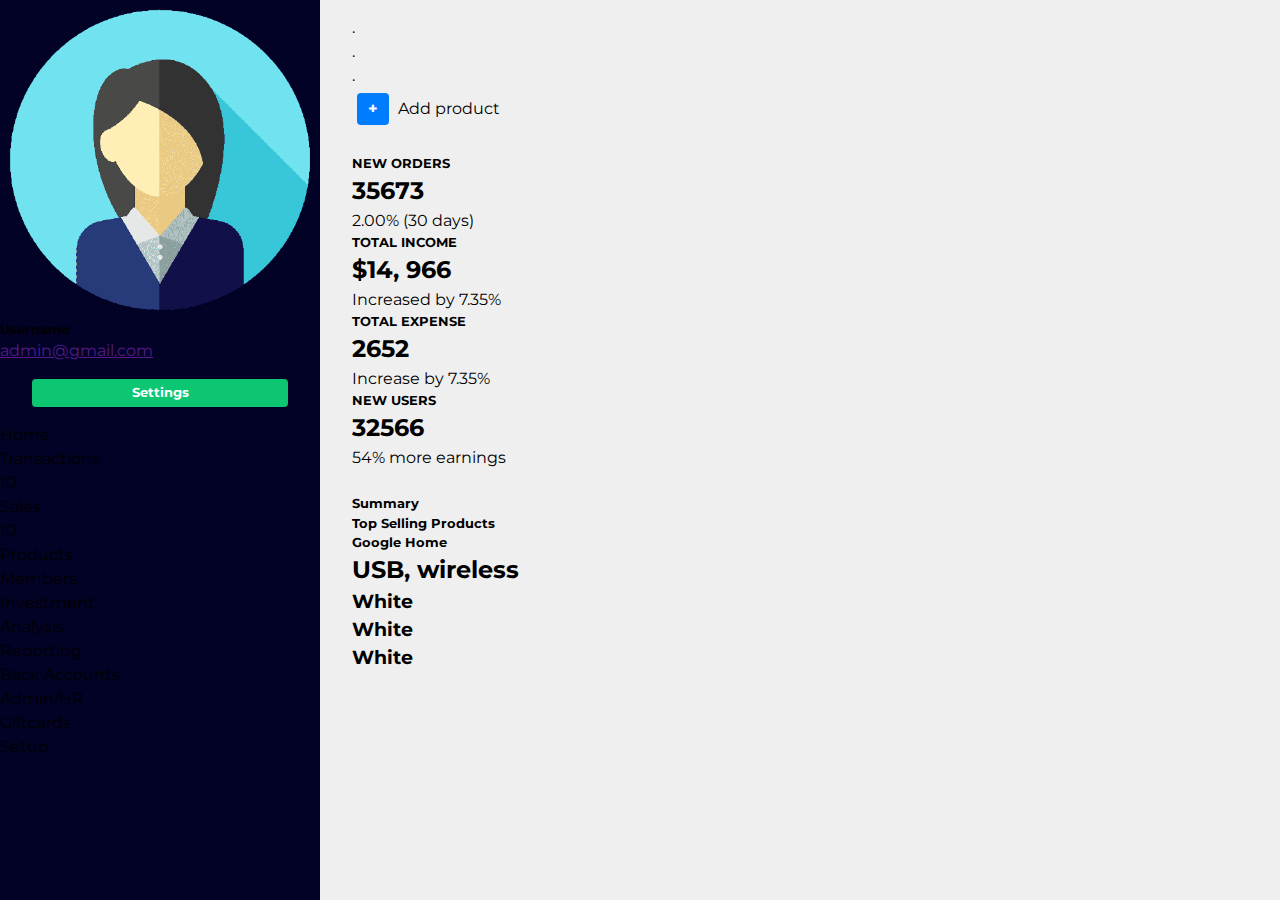
<file: index.html>
<!DOCTYPE html>
<html lang="es">
<head>
  <meta charset="UTF-8">
  <meta http-equiv="X-UA-Compatible" content="IE=edge">
  <meta name="viewport" content="width=device-width, initial-scale=1.0">
  <link rel="shortcut icon" href="./static/imgs/favicon.ico" type="image/x-icon">
  <link rel="stylesheet" href="./static/css/style.css">
  <!-- FONT FAMILY-->
  <link rel="preconnect" href="https://fonts.googleapis.com">
  <link rel="preconnect" href="https://fonts.gstatic.com" crossorigin>
  <link href="https://fonts.googleapis.com/css2?family=Jost:wght@300;400;500;600;700&display=swap" rel="stylesheet">
  <title>Ecommerce Dashboard</title>
</head>

<body class="home__layout">
  <!-- PAGE HEADER-->
  <header class="home__layout_header pages_container">
    <aside id="navigation__bar" class="box section_in_box">
      <img class="img_profile" src="./static/imgs/avatar2.png" alt="avatar">
      <h1> Username </h1>
      <a href="">admin@gmail.com</a>
      <button class="btn button__secondary"> Settings </button>
    </aside>

    <aside class="box section_in_box grid_2_items">
      <div class="">Home</div> 
    </aside>
    <!-- TRANSACTIONS -->
    <aside class="box section_in_box grid_2_items">
      <div class="">Transactions</div> 
      <div class="container_notification"> 
        <span class="notification notification_primary"> 10 </span>
      </div>
    </aside>
    <!-- SALES -->
    <aside class="box section_in_box grid_2_items">
      <div class="">Sales</div> 
      <div class="container_notification"> 
        <span class="notification notification_secundary"> 10 </span>
      </div>
    </aside>
    <!-- PRODUCTS -->
    <aside class="box section_in_box grid_2_items">
      <div class="">Products</div> 
    </aside>
    <!-- MEMBERS -->
    <aside class="box section_in_box grid_2_items">
      <div class="">Members</div> 
    </aside>
    <!-- INVESTMENT -->
    <aside class="box section_in_box grid_2_items">
      <div class="">Investment</div> 
    </aside>
    <!-- ANALYSIS -->
    <aside class="box section_in_box grid_2_items">
      <div class="">Analysis</div> 
    </aside>
    <!-- REPORTING -->
    <aside class="box section_in_box grid_2_items">
      <div class="">Reporting</div> 
    </aside>
    <!-- BACK ACCOUNTS -->
    <aside class="box section_in_box grid_2_items">
      <div class="">Back Accounts</div> 
    </aside>
    <!-- ADMIN/HR -->
    <aside class="box section_in_box grid_2_items">
      <div class="">Admin/HR</div> 
    </aside>
    <!-- GIFTCARDS -->
    <aside class="box section_in_box grid_2_items">
      <div class="">Giftcards</div> 
    </aside>
    <!-- SETUP -->
    <aside class="box section_in_box grid_2_items">
      <div class="">Setup</div> 
    </aside>
  </header>

  <!-- MAIN CONTENT -->
  <main class="home__layout_content">
    <!-- SIDEBAR NAVIGATION -->

    
    <nav class="ecommerce_nav_header mb_1_5">
      <div class="header_item hidde_text">
        .
      </div>
      <div class="header_item hidde_text">
        .
      </div>
      <div class="header_item hidde_text">
        .
      </div>
      <div class="header_item">
        <button class="btn button__product"> + </button>
        Add product
      </div>
    </nav>

   <!-- ROW - METRICS NUMBERS -->
   <div class="wrapper__card_metrics_numbers mb_1_5">

    <!-- NEW ORDERS -->
    <div class="card_metrics_numbers card card_one">
      <div class="header_card_metrics">
        <h1> NEW ORDERS  </h1>
        <h2> 35673 </h2>
        <p> 2.00% (30 days) </p>
      </div>
      <div class="body_card_metrics">
  
      </div>
    </div>
    <!-- TOTAL INCOME -->
    <div class="card_metrics_numbers card card_two">
      <div class="header_card_metrics">
        <h1> TOTAL INCOME </h1>
        <h2> $14, 966 </h2>
        <p> Increased by 7.35% </p>
      </div>
      <div class="body_card_metrics">
  
      </div>
    </div>
    <!-- TOTAL EXPENSE -->
    <div class="card_metrics_numbers card card_three">
      <div class="header_card_metrics">
        <h1> TOTAL EXPENSE </h1>
        <h2> 2652 </h2>
        <p> Increase by 7.35% </p>
      </div>
      <div class="body_card_metrics">
  
      </div>
    </div>
    <!-- NEW USERS -->
    <div class="card_metrics_numbers card card_four">
      <div class="header_card_metrics">
        <h1> NEW USERS </h1>
        <h2> 32566 </h2>
        <p> 54% more earnings </p>
      </div>
      <div class="body_card_metrics">
  
      </div>
    </div>
   </div>

   <!-- ROW - METRICS DATA -->
   <div class="wrapper__card_metrics_data mb_1_5">
     <!-- Summary -->
    <div class="card_metrics_data">
      <div class="header_card_metrics_data">
        <h1> Summary </h1>
      </div>
      <div class="body_card_metrics_data">
       
      </div>
    </div>
    <!-- Top Selling Products -->
    <div class="card_metrics_data">
      <div class="header_card_metrics_data">
        <h1> Top Selling Products </h1>
      </div>
      <div class="body_card_metrics_data">
        <div class="card_product">
          <div class="card_product_container_image"></div>
          <div class="card_product_container_text">
            <h1>Google Home</h1>
            <h2>USB, wireless</h2>
            <div class="container_features">
              <h3>White</h3>
              <h3>White</h3>
              <h3>White</h3>
            </div>
          </div>
          <div class="card_product_container_price"></div>
        </div>
        
        
      </div>
    </div>
   </div>
   
   <!-- CARD ROW 1 -->

   <!-- CARD ROW 2 -->

   <!-- TABLE -->

  </main>
</body>
</html>
</file>
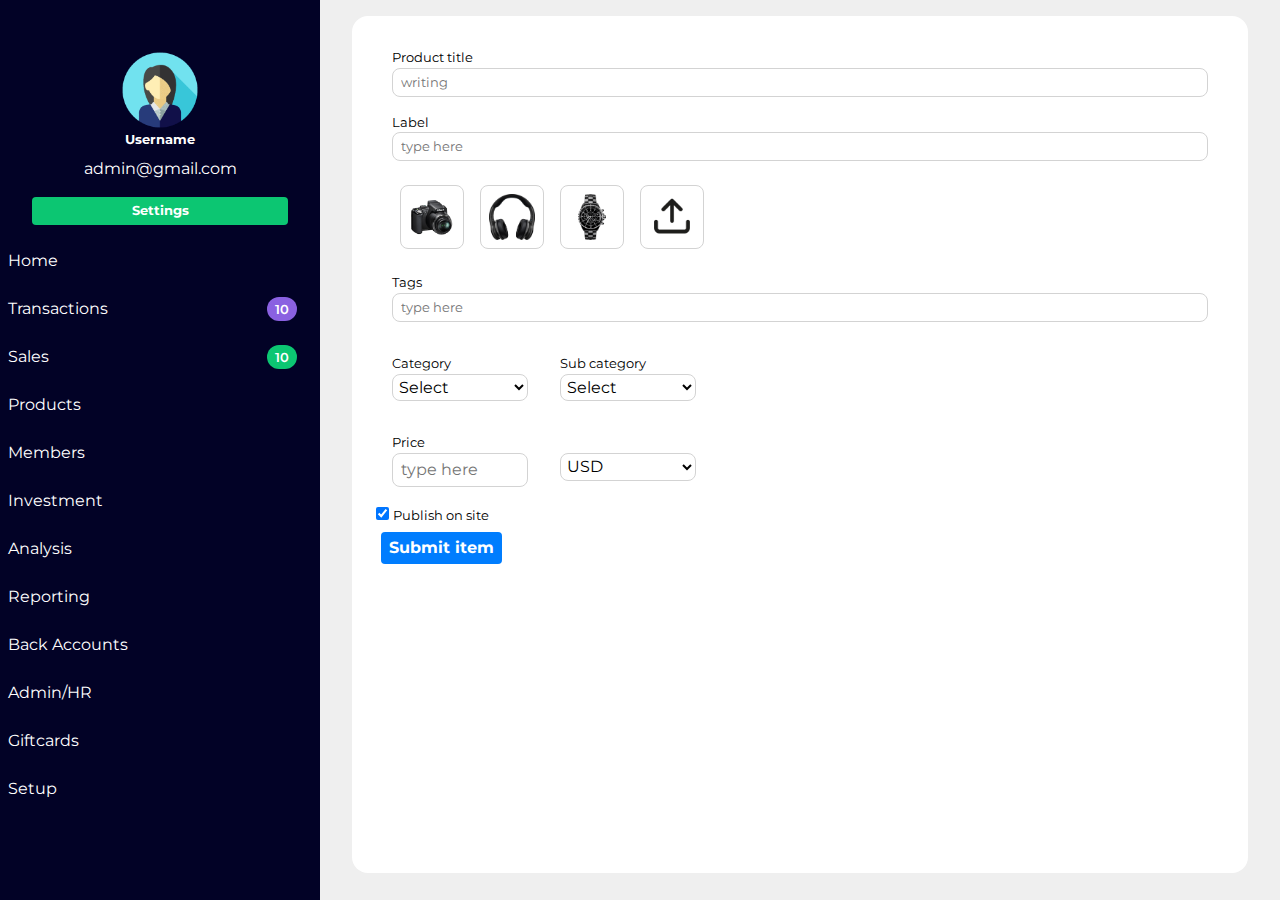
<file: add_product.html>
<!DOCTYPE html>
<html lang="es">
<head>
  <meta charset="UTF-8">
  <meta http-equiv="X-UA-Compatible" content="IE=edge">
  <meta name="viewport" content="width=device-width, initial-scale=1.0">
  <link rel="shortcut icon" href="./static/imgs/favicon.ico" type="image/x-icon">
  <link rel="stylesheet" href="./static/css/add_product.css">
  <link rel="stylesheet" href="./static/css/sidebar.css">

  <link rel="stylesheet" href="./static/css/style.css">
  
  <!-- FONT FAMILY-->
  <link rel="preconnect" href="https://fonts.googleapis.com">
  <link rel="preconnect" href="https://fonts.gstatic.com" crossorigin>
  <link href="https://fonts.googleapis.com/css2?family=Jost:wght@300;400;500;600;700&display=swap" rel="stylesheet">
  <title>Ecommerce Dashboard</title>
</head>

<body class="home__layout">
  <!-- PAGE HEADER-->
  <header class="home__layout_header pages_container">
    <a id="navigation__bar" class="box section_in_box">
      <img class="img_profile" src="./static/imgs/avatar2.png" alt="avatar">
      <h1> Username </h1>
      <a href="" class="email_sidebar">admin@gmail.com</a>
      <button class="btn button__secondary"> Settings </button>
    </a>

    <a href="dashboard.html" class="box section_in_box grid_2_items">
      <div class="">Home</div> 
    </a>
    <!-- TRANSACTIONS -->
    <a class="box section_in_box grid_2_items">
      <div class="">Transactions</div> 
      <div class="container_notification"> 
        <span class="notification notification_primary"> 10 </span>
      </div>
    </a>
    <!-- SALES -->
    <a href="sold_produtcs.html" class="box section_in_box grid_2_items">
      <div class="">Sales</div> 
      <div class="container_notification"> 
        <span class="notification notification_secundary"> 10 </span>
      </div>
    </a>
    <!-- PRODUCTS -->
    <a class="box section_in_box grid_2_items">
      <div class="">Products</div> 
    </a>
    <!-- MEMBERS -->
    <a class="box section_in_box grid_2_items">
      <div class="">Members</div> 
    </a>
    <!-- INVESTMENT -->
    <a class="box section_in_box grid_2_items">
      <div class="">Investment</div> 
    </a>
    <!-- ANALYSIS -->
    <a class="box section_in_box grid_2_items">
      <div class="">Analysis</div> 
    </a>
    <!-- REPORTING -->
    <a class="box section_in_box grid_2_items">
      <div class="">Reporting</div> 
    </a>
    <!-- BACK ACCOUNTS -->
    <a class="box section_in_box grid_2_items">
      <div class="">Back Accounts</div> 
    </a>
    <!-- ADMIN/HR -->
    <a class="box section_in_box grid_2_items">
      <div class="">Admin/HR</div> 
    </a>
    <!-- GIFTCARDS -->
    <a class="box section_in_box grid_2_items">
      <div class="">Giftcards</div> 
    </a>
    <!-- SETUP -->
    <a class="box section_in_box grid_2_items">
      <div class="">Setup</div> 
    </a>
  </header>

  <!-- MAIN CONTENT -->
  <main class="home__layout_content">
    <form action="">
      <!-- Product title -->
      <div class="form__topic">
        <label for="product_title"> Product title </label>
        <input name="product_title" type="text" placeholder="writing">
      </div>
      <!-- Label -->
      <div class="form__topic">
        <label for="product_title"> Label </label>
        <input name="product_title" type="text" placeholder="type here">
      </div>
      <!-- Images -->

      <div class="flex container_images">
        <img src="./static/imgs/camera.png" alt="camera">
        <img src="./static/imgs/headphones.png" alt="headphones">
        <img src="./static/imgs/watch.png" alt="watch">
        <img src="./static/imgs/upload.png" alt="upload">
      </div>

      <!-- Tags -->
      <div class="form__topic">
        <label for="product_title"> Tags </label>
        <input name="product_title" type="text" placeholder="type here">
      </div>

      <div class="flex">
        <!-- Category -->
        <div class="form__topic">
          <label for="category"> Category </label>
          <select name="category" class="input_select">
            <option>Select</option>
            <option>Fútbol</option>
            <option>Críquet</option>
            <option>Básquetbol</option>
          </select>
        </div>
        <!-- Sub category -->
        <div class="form__topic">
          <label for="sub_category"> Sub category </label>
          <select name="sub_category" class="input_select">
            <option>Select</option>
          </select>
        </div>
      </div>

      <!-- Price -->
      <div class="flex">
        <div class="form__topic">
          <label for="price"> Price </label>
          <input name="price" type="number" placeholder="type here">
        </div>
        <div class="form__topic">
          <label class="hidde_text"> . </label>
          <select name="currency" class="input_select">
            <option>USD</option>
            <option>MX</option>
          </select>
        </div>
      </div>
      

      
      <!-- Publish on site -->
      <input type="checkbox" checked="true"> <span class="inline_text"> Publish on site </span>
      <br>

      <input type="submit" value="Submit item" class="btn button__submit">
    </form>
  </main>
</body>
</html>
</file>
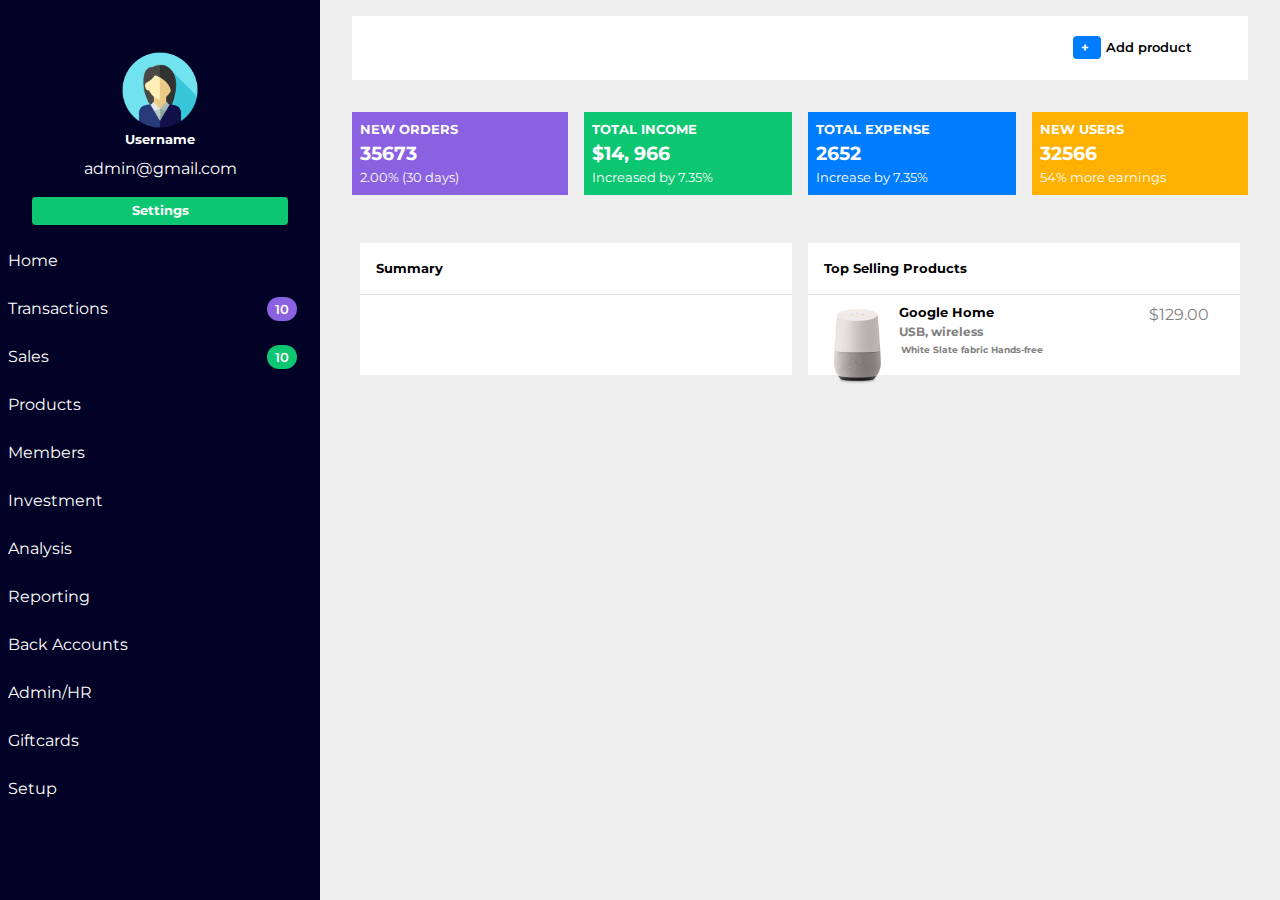
<file: dashboard.html>
<!DOCTYPE html>
<html lang="es">
<head>
  <meta charset="UTF-8">
  <meta http-equiv="X-UA-Compatible" content="IE=edge">
  <meta name="viewport" content="width=device-width, initial-scale=1.0">
  <link rel="shortcut icon" href="./static/imgs/favicon.ico" type="image/x-icon">
  <link rel="stylesheet" href="./static/css/dashboard.css">
  <link rel="stylesheet" href="./static/css/sidebar.css">
  <link rel="stylesheet" href="./static/css/style.css">
  
  <!-- FONT FAMILY-->
  <link rel="preconnect" href="https://fonts.googleapis.com">
  <link rel="preconnect" href="https://fonts.gstatic.com" crossorigin>
  <link href="https://fonts.googleapis.com/css2?family=Jost:wght@300;400;500;600;700&display=swap" rel="stylesheet">
  <title>Ecommerce Dashboard</title>
</head>

<body class="home__layout">
  <!-- PAGE HEADER-->
  <header class="home__layout_header pages_container">
    <a id="navigation__bar" class="box section_in_box">
      <img class="img_profile" src="./static/imgs/avatar2.png" alt="avatar">
      <h1> Username </h1>
      <a href="" class="email_sidebar">admin@gmail.com</a>
      <button class="btn button__secondary"> Settings </button>
    </a>

    <a href="dashboard.html" class="box section_in_box grid_2_items">
      <div class="">Home</div> 
    </a>
    <!-- TRANSACTIONS -->
    <a class="box section_in_box grid_2_items">
      <div class="">Transactions</div> 
      <div class="container_notification"> 
        <span class="notification notification_primary"> 10 </span>
      </div>
    </a>
    <!-- SALES -->
    <a href="sold_produtcs.html" class="box section_in_box grid_2_items">
      <div class="">Sales</div> 
      <div class="container_notification"> 
        <span class="notification notification_secundary"> 10 </span>
      </div>
    </a>
    <!-- PRODUCTS -->
    <a class="box section_in_box grid_2_items">
      <div class="">Products</div> 
    </a>
    <!-- MEMBERS -->
    <a class="box section_in_box grid_2_items">
      <div class="">Members</div> 
    </a>
    <!-- INVESTMENT -->
    <a class="box section_in_box grid_2_items">
      <div class="">Investment</div> 
    </a>
    <!-- ANALYSIS -->
    <a class="box section_in_box grid_2_items">
      <div class="">Analysis</div> 
    </a>
    <!-- REPORTING -->
    <a class="box section_in_box grid_2_items">
      <div class="">Reporting</div> 
    </a>
    <!-- BACK ACCOUNTS -->
    <a class="box section_in_box grid_2_items">
      <div class="">Back Accounts</div> 
    </a>
    <!-- ADMIN/HR -->
    <a class="box section_in_box grid_2_items">
      <div class="">Admin/HR</div> 
    </a>
    <!-- GIFTCARDS -->
    <a class="box section_in_box grid_2_items">
      <div class="">Giftcards</div> 
    </a>
    <!-- SETUP -->
    <a class="box section_in_box grid_2_items">
      <div class="">Setup</div> 
    </a>
  </header>

  <!-- MAIN CONTENT -->
  <main class="home__layout_content">
    <!-- SIDEBAR NAVIGATION -->

    
    <nav class="ecommerce_nav_header mb_1_5">
      <div class="header_item hidde_text">
        .
      </div>
      <div class="header_item hidde_text">
        .
      </div>
      <div class="header_item hidde_text">
        .
      </div>
      <div class="header_item">
        <a href="add_product.html" class="btn button__product"> + </a>
        Add product
      </div>
    </nav>

   <!-- ROW - METRICS NUMBERS -->
   <div class="wrapper__card_metrics_numbers mb_1_5">

    <!-- NEW ORDERS -->
    <div class="card_metrics_numbers card card_one">
      <div class="header_card_metrics">
        <h1> NEW ORDERS  </h1>
        <h2> 35673 </h2>
        <p> 2.00% (30 days) </p>
      </div>
      <div class="body_card_metrics">
  
      </div>
    </div>
    <!-- TOTAL INCOME -->
    <div class="card_metrics_numbers card card_two">
      <div class="header_card_metrics">
        <h1> TOTAL INCOME </h1>
        <h2> $14, 966 </h2>
        <p> Increased by 7.35% </p>
      </div>
      <div class="body_card_metrics">
  
      </div>
    </div>
    <!-- TOTAL EXPENSE -->
    <div class="card_metrics_numbers card card_three">
      <div class="header_card_metrics">
        <h1> TOTAL EXPENSE </h1>
        <h2> 2652 </h2>
        <p> Increase by 7.35% </p>
      </div>
      <div class="body_card_metrics">
  
      </div>
    </div>
    <!-- NEW USERS -->
    <div class="card_metrics_numbers card card_four">
      <div class="header_card_metrics">
        <h1> NEW USERS </h1>
        <h2> 32566 </h2>
        <p> 54% more earnings </p>
      </div>
      <div class="body_card_metrics">
  
      </div>
    </div>
   </div>

   <!-- ROW - METRICS DATA -->
   <div class="wrapper__card_metrics_data mb_1_5">
    <!-- Summary -->
    <div class="card_metrics_data">
      <div class="header_card_metrics_data">
        <h1> Summary </h1>
      </div>
      <div class="body_card_metrics_data">
       
      </div>
    </div>
    <!-- Top Selling Products -->
    <div class="card_metrics_data">
      <div class="header_card_metrics_data">
        <h1> Top Selling Products </h1>
      </div>
      <div class="body_card_metrics_data">
        <div class="card_product">
          <div class="card_product_container_image">
            <img src="./static/imgs/google_home.png" alt="google_home">
          </div>
          <div class="card_product_container_text">
            <h1>Google Home</h1>
            <h2>USB, wireless</h2>
            <div class="container_features">
              <h3>White</h3>
              <h3>Slate fabric</h3>
              <h3>Hands-free</h3>
            </div>
          </div>
          <div class="card_product_container_price">
            $129.00
          </div>
        </div>
        
        
      </div>
    </div>
   </div>
   
   <!-- CARD ROW 1 -->

   <!-- CARD ROW 2 -->

   <!-- TABLE -->

  </main>
</body>
</html>
</file>
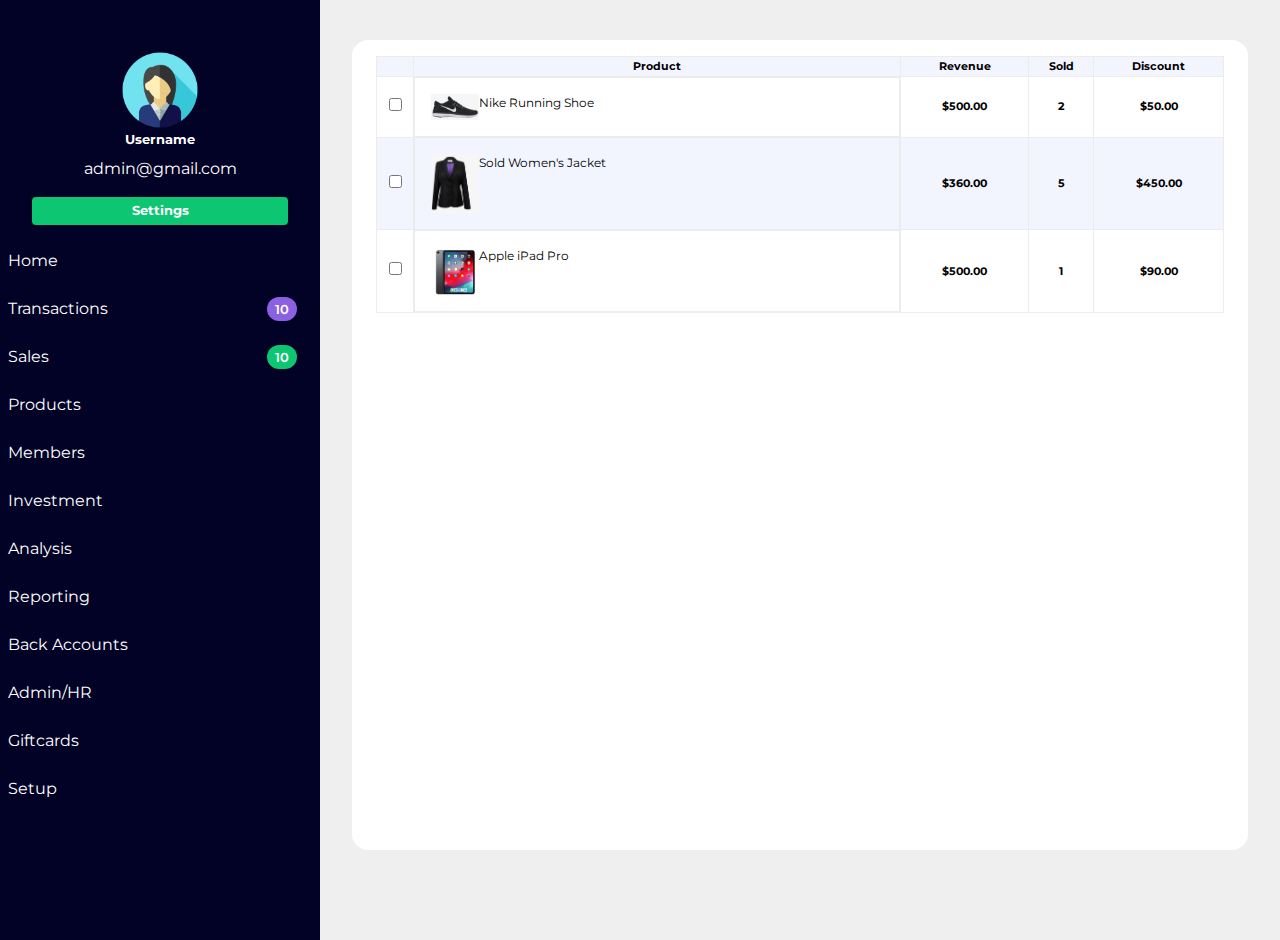
<file: sold_produtcs.html>
<!DOCTYPE html>
<html lang="es">
<head>
  <meta charset="UTF-8">
  <meta http-equiv="X-UA-Compatible" content="IE=edge">
  <meta name="viewport" content="width=device-width, initial-scale=1.0">
  <link rel="shortcut icon" href="./static/imgs/favicon.ico" type="image/x-icon">
  <link rel="stylesheet" href="./static/css/sold_produtcs.css">
  <link rel="stylesheet" href="./static/css/sidebar.css">

  <link rel="stylesheet" href="./static/css/style.css">
  
  <!-- FONT FAMILY-->
  <link rel="preconnect" href="https://fonts.googleapis.com">
  <link rel="preconnect" href="https://fonts.gstatic.com" crossorigin>
  <link href="https://fonts.googleapis.com/css2?family=Jost:wght@300;400;500;600;700&display=swap" rel="stylesheet">
  <title>Ecommerce Dashboard</title>
</head>

<body class="home__layout">
  <!-- PAGE HEADER-->
  <header class="home__layout_header pages_container">
    <a id="navigation__bar" class="box section_in_box">
      <img class="img_profile" src="./static/imgs/avatar2.png" alt="avatar">
      <h1> Username </h1>
      <a href="" class="email_sidebar">admin@gmail.com</a>
      <button class="btn button__secondary"> Settings </button>
    </a>

    <a href="dashboard.html" class="box section_in_box grid_2_items">
      <div class="">Home</div> 
    </a>
    <!-- TRANSACTIONS -->
    <a class="box section_in_box grid_2_items">
      <div class="">Transactions</div> 
      <div class="container_notification"> 
        <span class="notification notification_primary"> 10 </span>
      </div>
    </a>
    <!-- SALES -->
    <a href="sold_produtcs.html" class="box section_in_box grid_2_items">
      <div class="">Sales</div> 
      <div class="container_notification"> 
        <span class="notification notification_secundary"> 10 </span>
      </div>
    </a>
    <!-- PRODUCTS -->
    <a class="box section_in_box grid_2_items">
      <div class="">Products</div> 
    </a>
    <!-- MEMBERS -->
    <a class="box section_in_box grid_2_items">
      <div class="">Members</div> 
    </a>
    <!-- INVESTMENT -->
    <a class="box section_in_box grid_2_items">
      <div class="">Investment</div> 
    </a>
    <!-- ANALYSIS -->
    <a class="box section_in_box grid_2_items">
      <div class="">Analysis</div> 
    </a>
    <!-- REPORTING -->
    <a class="box section_in_box grid_2_items">
      <div class="">Reporting</div> 
    </a>
    <!-- BACK ACCOUNTS -->
    <a class="box section_in_box grid_2_items">
      <div class="">Back Accounts</div> 
    </a>
    <!-- ADMIN/HR -->
    <a class="box section_in_box grid_2_items">
      <div class="">Admin/HR</div> 
    </a>
    <!-- GIFTCARDS -->
    <a class="box section_in_box grid_2_items">
      <div class="">Giftcards</div> 
    </a>
    <!-- SETUP -->
    <a class="box section_in_box grid_2_items">
      <div class="">Setup</div> 
    </a>
  </header>

  <!-- MAIN CONTENT -->
  <main class="home__layout_content">

    <div class="sold_products_wrapper">
      <div class="sold_products_container">
        <table>
          <tr class="header_table">
            <th></th>
            <th>Product</th>
            <th>Revenue</th>
            <th>Sold</th>
            <th>Discount</th>
          </tr>
          <tr>
            <th><input type="checkbox"></th>
            <td class="flex table_item"> 
              <img src="./static/imgs/nike_shoe.png" alt="nike_shoe.png" class="sold_products_img">
              <span class="sold_products_text">Nike Running Shoe</span>
            </td>
            <th> $500.00 </th>
            <th> 2 </th>
            <th> $50.00 </th>
          </tr>
          <tr>
            <th class="even"><input type="checkbox"></th>
            <td class="flex table_item even"> 
              <img src="./static/imgs/jacket.png" alt="jacket.png" class="sold_products_img">
              <span class="sold_products_text">Sold Women's Jacket</span>
            </td>
            <th class="even"> $360.00 </th>
            <th class="even"> 5 </th>
            <th class="even"> $450.00 </th>
          </tr>
          <tr>
            <th><input type="checkbox"></th>
            <td class="flex table_item"> 
              <img src="./static/imgs/iPad.png" alt="" class="sold_products_img">
              <span class="sold_products_text">Apple iPad Pro</span>
            </td>
            <th> $500.00 </th>
            <th> 1 </th>
            <th> $90.00 </th>
          </tr>
        </table> 
      </div>
    </div>


  </main>
  <script type="text/javascript" src="./static/js/sold_products.js"></script>

</body>
</html>
</file>
<file: static/css/add_product.css>
form {
    background-color: white;
    width: 20rem;
    height: auto;
    border-radius: 1rem;
    position: relative;
    padding: 1rem 1.5rem;
    width: 100%;
    height: 97%;
}

.form__topic {
    display: block;
    margin: 1rem;
}

.form__topic label {
    display: block;
    font-size: 13px;
}

.form__topic input{
    font: inherit;
    outline: none;
    border-radius: 0.5rem;
    border: 1px solid lightgray;
    padding: 0.25rem 0.5rem;
}

.form__topic input[type="text"]{
    font-size: 0.8em;
    width: 100%;
}


.container_images {
    margin: 1rem;
}

.container_images img {
    max-width: 100%;
    width: 4rem;
    height: 4rem;
    object-fit: contain;
    margin: 0.5rem;
    border: 1px solid lightgray;
    padding: 0.5rem;
    border-radius: 0.5rem;
}


.input_select {
    width: 8.5rem;
}

input[type="number"] {
    width: 8.5rem;
}

input[type="checkbox"] {
    background-color: blue;
}

.inline_text{
    font-size: 13px;
}

.form__topic .hidde_text {
    color: transparent !important;
}


.input_select {
    background-color: transparent;
    outline: none;
    padding: 0.15rem;
    border: 1px solid lightgray;
    border-radius: 0.5rem;
}
</file>
<file: static/css/sidebar.css>
/* ==================
    SECTION PAGES
=====================*/

.img_profile {
    height: 5rem;
    width: 5rem;
    margin: auto;
}


#navigation__bar {
    background-image: var(--main-gradient);
    color: var(--white);
    padding-top: 50px;
    position: relative;
    text-align: center;
}


#navigation__bar h1 {
    color: white;
}

#navigation__bar a {
    text-decoration: none;
    color: white;
}

.email_sidebar{
    color: white;
    margin: auto;
    display: flex;
    text-decoration: none;
    justify-content: center;
}



.box {
    padding: var(--space-unit);
    margin: auto;
    display: block;
    justify-content: center;
    align-items: center;
    display: block;
    cursor: pointer;
    text-decoration: none;
}
  
.box~.box {
    margin-top: var(--space-unit);
    background-color: var(--darkblue);
    color: white;
}
  
.box~.box:hover {
    background-color: var(--lighblue);
}

.grid_2_items {
    display: grid !important;
    grid-template-columns: repeat(2, 1fr);
}

.container_notification {
    text-align: right;
    padding: 0 10%;
}

.notification {
    padding: calc(var(--space-unit) * .5) var(--space-unit);
    color: var(--link-color);
    border-radius: 12px;
    font-weight: 600;
    cursor: pointer;
    transition: all 300ms ease-in-out;
    font-size: var(--text-sm);
    color: white;
}

.notification_primary {
    background-color: var(--purple);
}

.notification_secundary {
    background-color: var(--green);
    /*color: black !important;*/
}
/* ==================
        SCROLL
=====================*/

.pages_container::-webkit-scrollbar {
    width: 3px;
}
  
.pages_container::-webkit-scrollbar-track {
  background-color: #f1f1f17c;
}

.pages_container::-webkit-scrollbar-thumb:hover {
  background: rgba(200, 200, 200, 0.5);
}

.pages_container::-webkit-scrollbar-thumb:hover {
  background: rgba(85, 85, 85, 0.47);
}
</file>
<file: static/css/dashboard.css>
/* ==================
    ADD PRODUCT 
=====================*/

.ecommerce_nav_header {
    display: grid;
    grid-template-columns: repeat(4, 1fr);
    padding: var(--space-unit);
    margin: auto;
    justify-content: center;
    align-items: center;
    background-color: white;
    color: white;
    height: 4rem;
}

.header_item {
    color: black;
    font-size: 0.8rem;
    text-align: center;
    font-weight: 600;
  }

.hidde_text {
    color: white;
}



/* ==================
      METRIC CARDS
=====================*/
.header_card_metrics h1 {
    font-size: 0.65rem;
}

.header_card_metrics h2{
    overflow-wrap: break-word;
    margin: 0;
    font-size: 1.2em;
}

.header_card_metrics p {
    font-size: 0.8em;
}


.wrapper__card_metrics_numbers {
    display: grid;
    grid-template-columns: repeat(4, 1fr);
}

.wrapper__card_metrics_numbers .card_metrics_numbers{
    background-color: white;
}

.card_one{
    background-color: var(--purple) !important;
}

.card_two{
    background-color: var(--green) !important;
}

.card_three {
    background-color: var(--lighblue) !important;
}

.card_four {
    background-color: var(--yellow) !important;
}

.card {
    padding: 0.5rem;
    color: white;
    margin: 0.5rem;
}

.card:first-child {
    padding: 0.5rem;
    color: white;
    margin: 0.5rem 0.5rem 0.5rem 0;
}

.card:last-child {
    padding: 0.5rem;
    color: white;
    margin: 0.5rem 0 0.5rem 0.5rem;
}
/* ==================
        DATA CARDS
=====================*/

.wrapper__card_metrics_data {
    display: grid;
    grid-template-columns: repeat(2, 1fr);;
}

.body_card_metrics_data .card_product {
    display: inline-flex;
    padding: 0.5rem;
}


/* .................. SUMMARY ................. */

.wrapper__card_metrics_data .card_metrics_numbers .header_card_metrics {
  
}

.wrapper__card_metrics_data .card_metrics_numbers .body_card_metrics {
  
}

.wrapper__card_metrics_data .card_metrics_data {
    
}

.wrapper__card_metrics_data .card_metrics_data .header_card_metrics_data {
    padding: 1rem;
    color: black;
    background-color: white;
    border-bottom: 1px solid #e3e3e3;
}

.wrapper__card_metrics_data .card_metrics_data .body_card_metrics_data {
  background-color: white;
  height: 5rem;
}



.body_card_metrics_data .card_product .card_product_container_image {
    width: 20%;
    margin: auto;
}

.body_card_metrics_data .card_product .card_product_container_text {
    width: 60%;
    font-size: 11px;
    font-family: var(--thin-typography);
    
}

.body_card_metrics_data .card_product .card_product_container_text  h1{
    font-size: 0.8rem;
    color: black;
}

.body_card_metrics_data .card_product .card_product_container_text  h2{
    color: gray;
    font-size: 12px;
}

.body_card_metrics_data .card_product .card_product_container_text .container_features{
    font-size: 8px;
    display: inline-flex;
    color: gray;
}

.body_card_metrics_data .card_product .card_product_container_text .container_features h3{
    margin: 0 0.1rem;
}

.body_card_metrics_data .card_product_container_price {
  width: 20%;
  color: gray;
}
.wrapper__card_metrics_data .card_metrics_data:first-child {
    padding: 0.5rem;
    color: white;
    margin: 0.5rem 0 0.5rem 0;
}

.wrapper__card_metrics_data .card_metrics_data:last-child {
    padding: 0.5rem;
    color: white;
    margin: 0.5rem 0 0.5rem 0;
}


.header_card_metrics h1 {
    font-size: 0.8rem;
}

/* ............ TOP SELLING PRODUCTS .......... */
</file>
<file: static/css/sold_produtcs.css>
.sold_products_wrapper {
    height: 100vh;
}

.sold_products_container {
    background-color: white;
    width: 20rem;
    height: auto;
    border-radius: 1rem;
    position: relative;
    padding: 1rem 1.5rem;
    width: 100%;
}


.sold_products_container {
    margin-top: calc(var(--space-unit) * 3);
    height: 90vh;
    overflow-y: auto;
}

 
.sold_products_container .box {
    border-radius: var(--radius);
    padding: calc(var(--space-unit) * 2);
    background-color: var(--white);
}

.sold_products_container .box~.box {
    margin-top: calc(var(--space-unit) * 3);
}


.issue {
    display: flex !important;
    align-items: flex-start !important;
    column-gap: calc(var(--space-unit) * 5);
}

.issue .comments {
    margin-left: auto;
    align-self: center;
}
  
.votes-title {
    background-color: #F2F4FE;
    padding: var(--space-unit);
    border-radius: 8px;
    color: var(--dark-color);
    font-weight: bold;
    display: flex;
    flex-direction: column;
    align-items: center;
    cursor: pointer;
    width: 5rem;
}


.tag {
    padding: calc(var(--space-unit) * .5) var(--space-unit);
    background-color: var(--bg-tag-color);
    color: var(--link-color);
    border-radius: 12px;
    font-weight: 600;
    cursor: pointer;
    transition: all 300ms ease-in-out;
    font-size: var(--text-sm);
}
  
.tag:hover {
    background-color: var(--link-color);
    color: var(--bg-tag-color);
}

/* ==================
      TABLE
=====================*/

table {
    width: 100%;
}

.header_table {
    background-color: #F2F4FE;
}

table, th, td {
	border: 1px solid #ececec;
	border-collapse: collapse;
}
.sold_products_img{
    width: 3rem;
}

th {
    font-size: 11px;
    vertical-align: middle;
    text-align: center;
}

.sold_products_text {
    font-size: 12px;
    max-width: auto;
}

.table_item {
    padding: 1rem;
}

.even {
    background-color: #F2F4FE;
}
/* ==================
      SCROLL
=====================*/

.sold_products_container::-webkit-scrollbar {
    width: 3px;
}
  
.sold_products_container::-webkit-scrollbar-track {
    background-color: #f1f1f17c;
}
  
.sold_products_container::-webkit-scrollbar-thumb:hover {
    background: rgba(200, 200, 200, 0.5);
}
  
.sold_products_container::-webkit-scrollbar-thumb:hover {
    background: rgba(85, 85, 85, 0.47);
}
</file>
<file: static/css/style.css>
@import "./reset-styles.css";
@import "./variables.css";

body {
  background-color: var(--light-color);
  font-family: var(--thin-typography);
  overflow-y: hidden;
}

.container {
  max-width: 900px;
  margin: calc(var(--space-unit) * 5) auto 0;
}


.home__layout .home__layout_content {
  height: auto;
  width: auto;
  margin: 1rem 2rem 0 2rem;
}

.home__layout {
  display: grid;
  grid-template-columns: 3fr 9fr;
  /*column-gap: calc(var(--space-unit) * 4);*/
}

.home__layout .home__layout_header {
background-color: var(--darkblue);
}

/* ==================
      COMMON
=====================*/

.flex {
  display: flex;
}

.pages_container {
  overflow-y: auto;
}


.mb_1_5{
  margin-bottom: 1.5rem !important;
}

h1 {
  font-size: 0.8rem;
}


/* ==================
      BUTTONS
=====================*/

.btn {
  border-radius: 4px;
  border: none;
  color: white;
  font-weight: bold;
  padding: calc(var(--space-unit) * .5) var(--space-unit);
  cursor: pointer;
  transition: all 250ms ease-in-out;
  text-decoration: none;
}


.button__primary {
  background-color: var(--doing-color);
  font-size: var(--text-sm);
}

.button__primary:hover {
background-color: var(--doing-hover-color);
}

.button__secondary {
  background-color: var(--green);
  font-size: var(--text-sm);
  display: block;
  margin: 1rem auto;
  width: 80%;
  justify-content: flex-start;
}

.button__secondary:hover {
background-color:  var(--darkgreen);
}


.button__product {
  background-color: var(--lighblue);
  width: 2rem;
  height: 2rem;
  margin: 0.3rem;
}


.button__submit {
  background-color: var(--lighblue);
  width: auto;
  height: 2rem;
  margin: 0.3rem;
}
</file>
